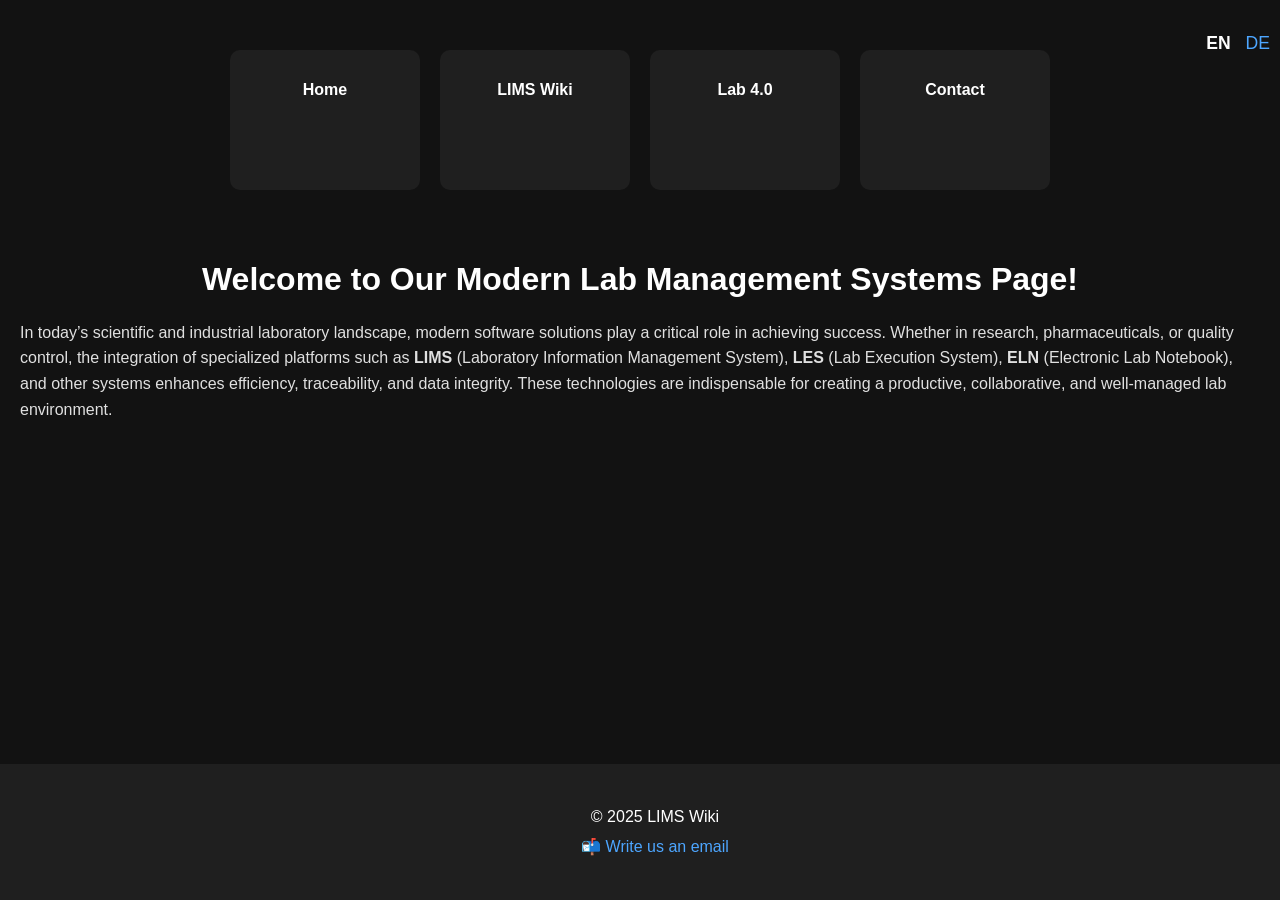
<file: index.html>
<!DOCTYPE html>
<html lang="en">
<head>
  <meta charset="UTF-8">
  <meta name="viewport" content="width=device-width, initial-scale=1.0">
  <meta name="description" content="Learn how modern lab systems like LIMS, LES, ELN, and others can enhance lab efficiency and data integrity.">
  <meta name="keywords" content="LIMS, Laboratory Information Management System, ELN, Electronic Lab Notebook, LES, Lab Execution System, SDMS, CDS, Lab efficiency, Data management, Lab 4.0">
  <title>Lab Management Systems (LIMS, LES, ELN and More)</title>
  <link href="style.css" rel="stylesheet" type="text/css" media="all">
</head>

<body>
  <!-- Language navbar -->
  <nav class="language-navbar">
    <ul>
      <li><a href="index.html" class="active">EN</a></li>
      <li><a href="index_DE.html">DE</a></li>
    </ul>
  </nav>

  <!-- Main navigation with tiles -->
  <nav class="main-navbar">
    <ul>
      <li><a href="index.html" class="active">Home</a></li>      
      <li><a href="limsWiki.html">LIMS Wiki</a></li>
      <li><a href="lab4.html">Lab 4.0</a></li>
      <li><a href="contact.html">Contact</a></li>
    </ul>
  </nav>

  <h1>Welcome to Our Modern Lab Management Systems Page!</h1>
  
  <p>In today’s scientific and industrial laboratory landscape, modern software solutions play a critical role in achieving success. Whether in research, pharmaceuticals, or quality control, the integration of specialized platforms such as <strong>LIMS</strong> (Laboratory Information Management System), <strong>LES</strong> (Lab Execution System), <strong>ELN</strong> (Electronic Lab Notebook), and other systems enhances efficiency, traceability, and data integrity. These technologies are indispensable for creating a productive, collaborative, and well-managed lab environment.</p>
  
  <footer>
    <div style="text-align: center; padding: 20px; background-color: #1f1f1f; color: #ffffff;">
      <p style="margin: 5px 0;">&copy; 2025 LIMS Wiki</p>
      <p style="margin: 5px 0;">
        📬 <a href="mailto:digitallabs4.0@gmail.com" style="color: #4da6ff; text-decoration: none;">
          Write us an email
        </a>
      </p>
    </div>
  </footer>
</body>
</html>
</file>
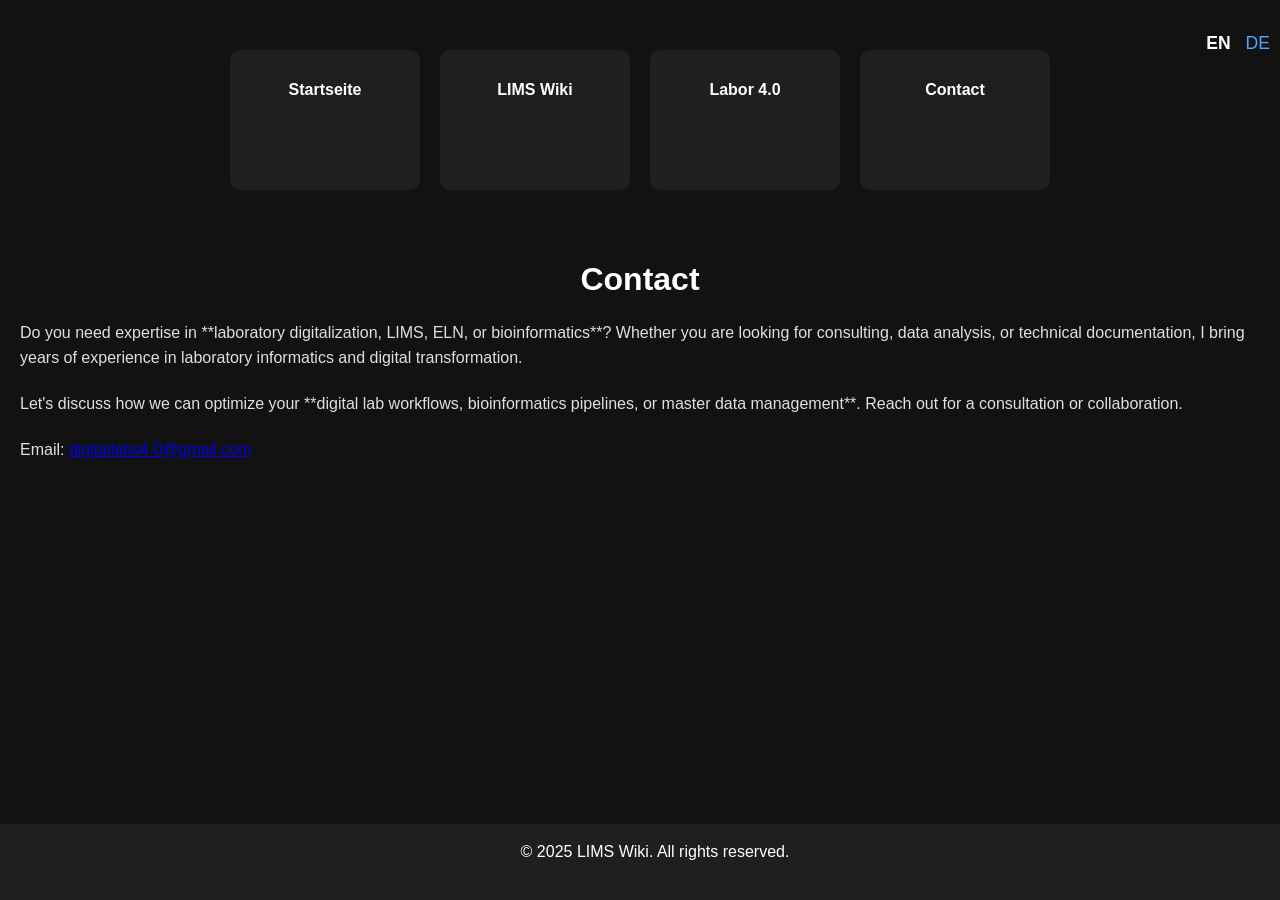
<file: contact.html>
<!DOCTYPE html>
<html lang="en">
<head>
  <meta charset="UTF-8">
  <meta name="viewport" content="width=device-width, initial-scale=1.0">
  <meta name="description" content="Get in touch to discuss digital lab solutions, LIMS, and bioinformatics expertise.">
  <meta name="keywords" content="Contact, Digital Labs, LIMS, Bioinformatics, Lab Informatics">
  <title>Contact</title>
  <link href="style.css" rel="stylesheet" type="text/css" media="all">
</head>

<body>
  <!-- Language navbar -->
  <nav class="language-navbar">
    <ul>
      <li><a href="index.html" class="active">EN</a></li>
      <li><a href="index_DE.html">DE</a></li>
    </ul>
  </nav>

  <!-- Main navigation with tiles -->
  <nav class="main-navbar">
    <ul>
      <li><a href="index.html">Startseite</a></li>
      <li><a href="limsWiki.html">LIMS Wiki</a></li>
      <li><a href="lab4.html">Labor 4.0</a></li>
      <li><a href="contact.html" class="active">Contact</a></li>
    </ul>
  </nav>

  <h1>Contact</h1>
  
  <p>Do you need expertise in **laboratory digitalization, LIMS, ELN, or bioinformatics**? Whether you are looking for consulting, data analysis, or technical documentation, I bring years of experience in laboratory informatics and digital transformation.</p>
  
  <p>Let's discuss how we can optimize your **digital lab workflows, bioinformatics pipelines, or master data management**. Reach out for a consultation or collaboration.</p>
  
  <p>Email: <a href="mailto:digitallabs4.0@gmail.com">digitallabs4.0@gmail.com</a></p>
  
  <footer>
    <p>&copy; 2025 LIMS Wiki. All rights reserved.</p>
  </footer>
</body>
</html>
</file>
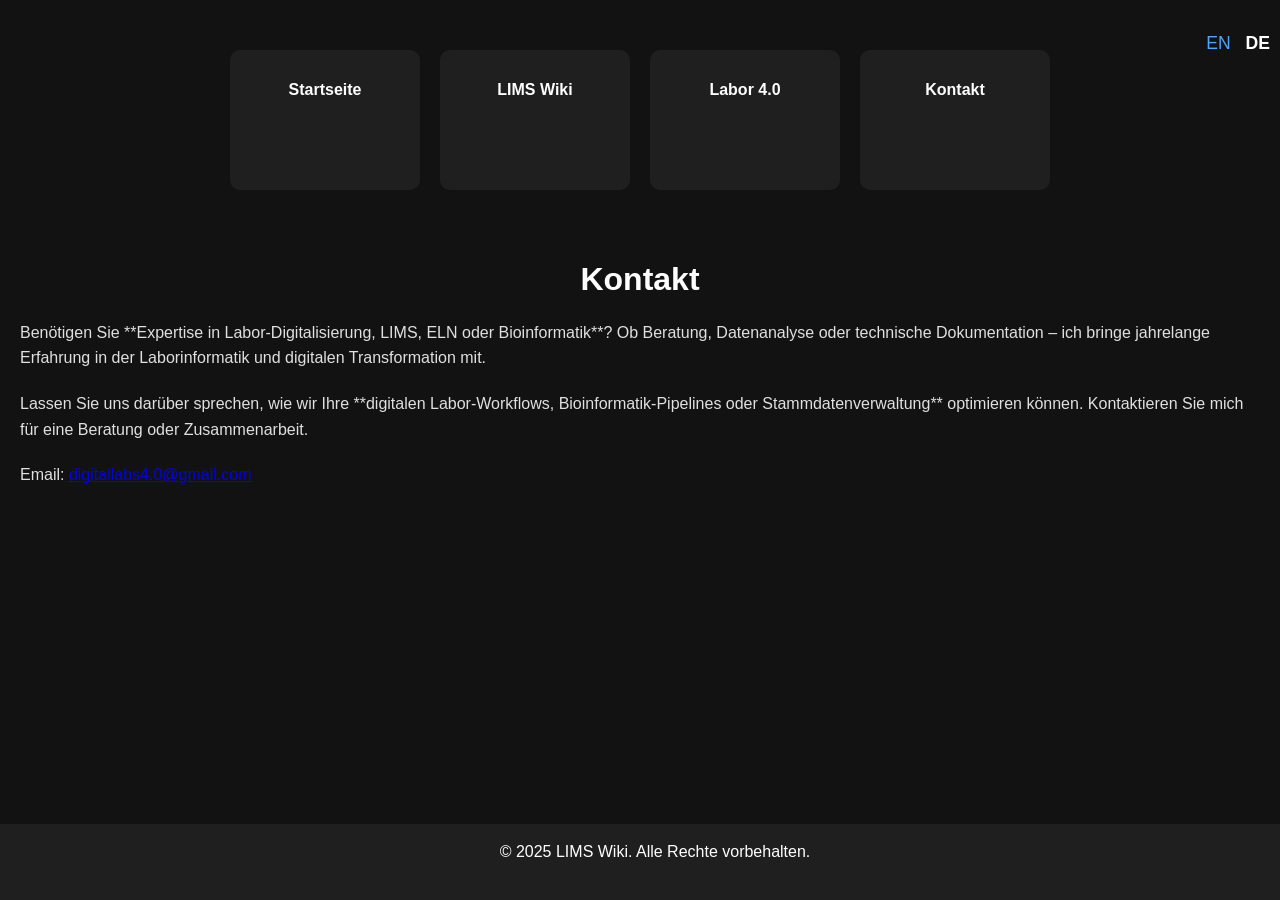
<file: contact_DE.html>
<!DOCTYPE html>
<html lang="de">
<head>
  <meta charset="UTF-8">
  <meta name="viewport" content="width=device-width, initial-scale=1.0">
  <meta name="description" content="Kontakt für digitale Laborlösungen, LIMS und Bioinformatik-Expertise.">
  <meta name="keywords" content="Kontakt, Digitale Labore, LIMS, Bioinformatik, Laborinformatik">
  <title>Kontakt</title>
  <link href="style.css" rel="stylesheet" type="text/css" media="all">
</head>

<body>
  <!-- Sprachwahl Navbar -->
  <nav class="language-navbar">
    <ul>
      <li><a href="index.html">EN</a></li>
      <li><a href="index_DE.html" class="active">DE</a></li>
    </ul>
  </nav>

  <!-- Hauptnavigation mit Kacheln -->
  <nav class="main-navbar">
    <ul>
      <li><a href="index_DE.html">Startseite</a></li>
      <li><a href="limsWiki_DE.html">LIMS Wiki</a></li>
      <li><a href="lab4_DE.html">Labor 4.0</a></li>
      <li><a href="contact_DE.html" class="active">Kontakt</a></li>
    </ul>
  </nav>


  <h1>Kontakt</h1>
  
  <p>Benötigen Sie **Expertise in Labor-Digitalisierung, LIMS, ELN oder Bioinformatik**? Ob Beratung, Datenanalyse oder technische Dokumentation – ich bringe jahrelange Erfahrung in der Laborinformatik und digitalen Transformation mit.</p>
  
  <p>Lassen Sie uns darüber sprechen, wie wir Ihre **digitalen Labor-Workflows, Bioinformatik-Pipelines oder Stammdatenverwaltung** optimieren können. Kontaktieren Sie mich für eine Beratung oder Zusammenarbeit.</p>
  
  <p>Email: <a href="mailto:digitallabs4.0@gmail.com">digitallabs4.0@gmail.com</a></p>
  
  <footer>
    <p>&copy; 2025 LIMS Wiki. Alle Rechte vorbehalten.</p>
  </footer>
</body>
</html>
</file>
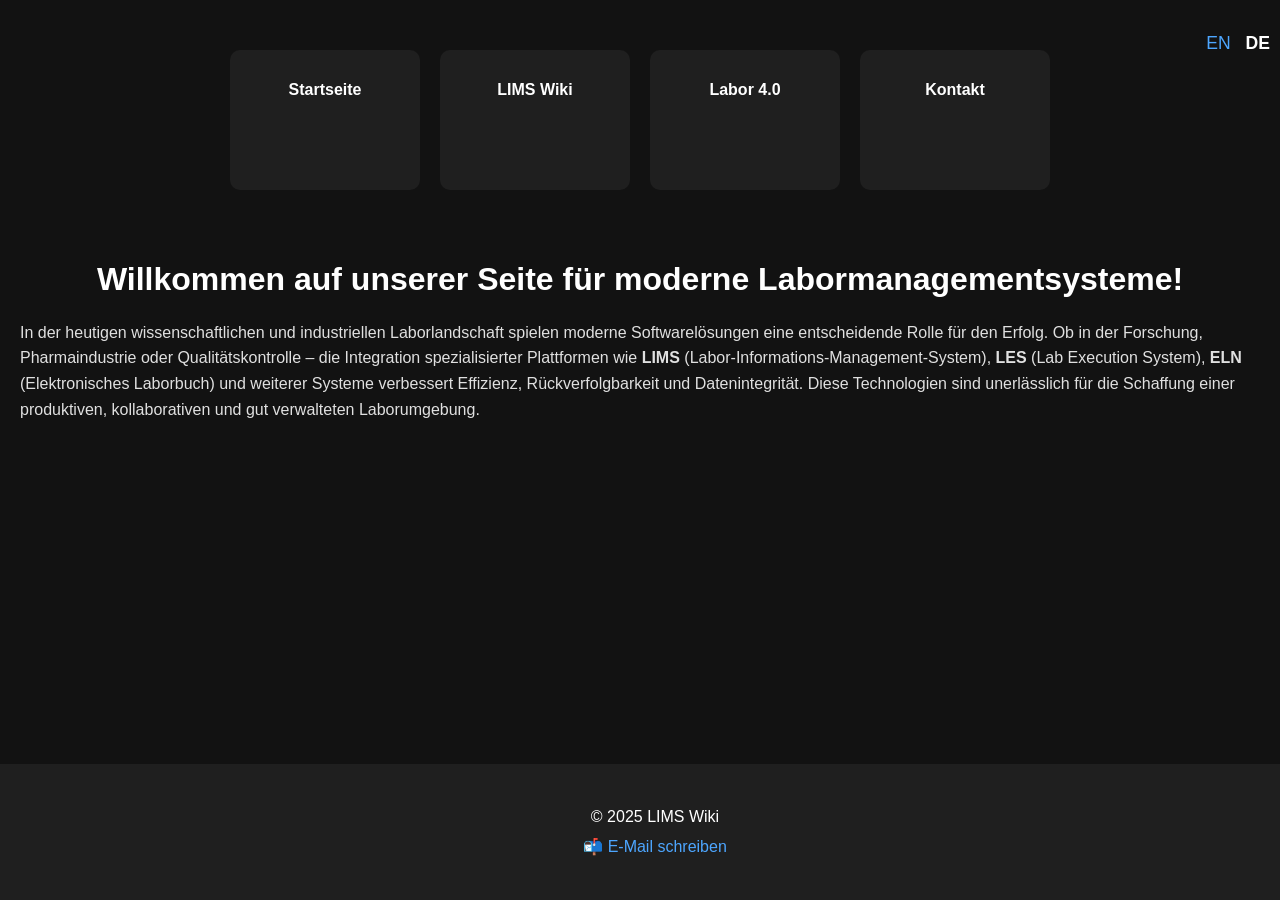
<file: index_DE.html>
<!DOCTYPE html>
<html lang="de">
<head>
  <meta charset="UTF-8">
  <meta name="viewport" content="width=device-width, initial-scale=1.0">
  <meta name="description" content="Erfahren Sie, wie moderne Labormanagementsysteme wie LIMS, LES, ELN und mehr die Laboreffizienz und Datenintegrität verbessern.">
  <meta name="keywords" content="LIMS, Labor-Informations-Management-System, ELN, Elektronisches Laborbuch, LES, Lab Execution System, SDMS, CDS, Laboreffizienz, Datenmanagement, Labor 4.0">
  <title>Labormanagementsysteme (LIMS, LES, ELN und mehr)</title>
  <link href="style.css" rel="stylesheet" type="text/css" media="all">
</head>

<body>
  <!-- Sprachwahl Navbar -->
  <nav class="language-navbar">
    <ul>
      <li><a href="index.html">EN</a></li>
      <li><a href="index_DE.html" class="active">DE</a></li>
    </ul>
  </nav>

  <!-- Hauptnavigation mit Kacheln -->
  <nav class="main-navbar">
    <ul>
      <li><a href="index_DE.html">Startseite</a></li>
      <li><a href="limsWiki_DE.html">LIMS Wiki</a></li>
      <li><a href="lab4_DE.html">Labor 4.0</a></li>
      <li><a href="contact_DE.html" class="active">Kontakt</a></li>
    </ul>
  </nav>

  <h1>Willkommen auf unserer Seite für moderne Labormanagementsysteme!</h1>
  
  <p>In der heutigen wissenschaftlichen und industriellen Laborlandschaft spielen moderne Softwarelösungen eine entscheidende Rolle für den Erfolg. Ob in der Forschung, Pharmaindustrie oder Qualitätskontrolle – die Integration spezialisierter Plattformen wie <strong>LIMS</strong> (Labor-Informations-Management-System), <strong>LES</strong> (Lab Execution System), <strong>ELN</strong> (Elektronisches Laborbuch) und weiterer Systeme verbessert Effizienz, Rückverfolgbarkeit und Datenintegrität. Diese Technologien sind unerlässlich für die Schaffung einer produktiven, kollaborativen und gut verwalteten Laborumgebung.</p>
  
  <footer>
    <div style="text-align: center; padding: 20px; background-color: #1f1f1f; color: #ffffff;">
      <p style="margin: 5px 0;">&copy; 2025 LIMS Wiki</p>
      <p style="margin: 5px 0;">
        📬 <a href="mailto:digitallabs4.0@gmail.com" style="color: #4da6ff; text-decoration: none;">
          E-Mail schreiben
        </a>
      </p>
    </div>
  </footer>
  
</body>
</html>
</file>
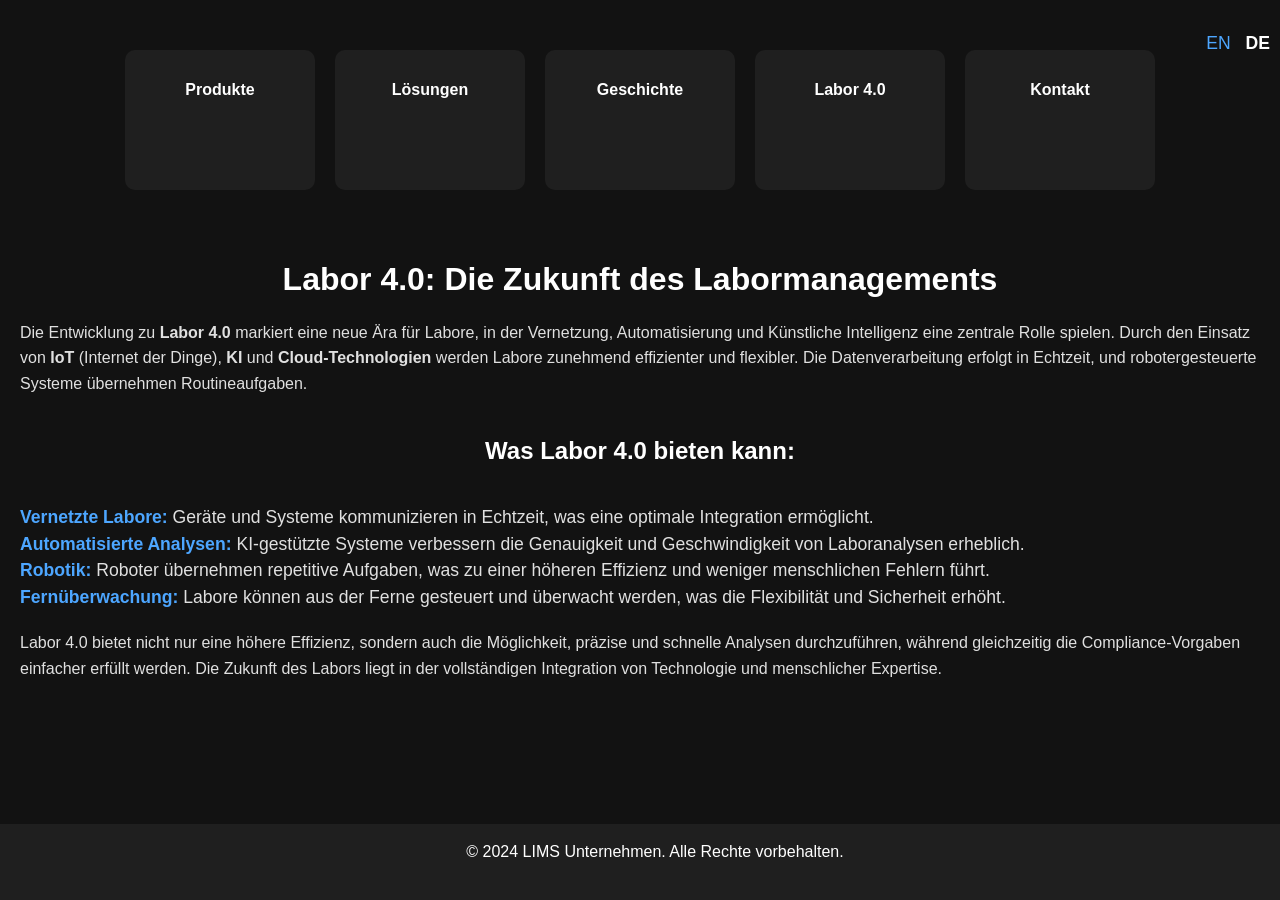
<file: lab.4.0_DE.html>
<!DOCTYPE html>
<html lang="de">
<head>
  <meta charset="UTF-8">
  <meta name="viewport" content="width=device-width, initial-scale=1.0">
  <meta name="description" content="Erfahren Sie, wie Labor 4.0 die Zukunft der Labore mit Automatisierung, KI und IoT gestaltet.">
  <meta name="keywords" content="Labor 4.0, KI im Labor, Laborautomatisierung, Internet der Dinge">
  <title>Labor 4.0 - Die Zukunft des Labormanagements</title>
  <link href="style.css" rel="stylesheet" type="text/css" media="all">
</head>

<body>
  <!-- Language navbar -->
  <nav class="language-navbar">
    <ul>
      <li><a href="lab4.html">EN</a></li>
      <li><a href="lab4_DE.html" class="active">DE</a></li>
    </ul>
  </nav>

  <!-- Main navigation with tiles -->
  <nav class="main-navbar">
    <ul>
      <li><a href="products_DE.html">Produkte</a></li>
      <li><a href="solutions_DE.html">Lösungen</a></li>
      <li><a href="history_DE.html">Geschichte</a></li>
      <li><a href="lab4_DE.html" class="active">Labor 4.0</a></li>
      <li><a href="contact_DE.html">Kontakt</a></li>
    </ul>
  </nav>

  <h1>Labor 4.0: Die Zukunft des Labormanagements</h1>
  
  <p>Die Entwicklung zu <strong>Labor 4.0</strong> markiert eine neue Ära für Labore, in der Vernetzung, Automatisierung und Künstliche Intelligenz eine zentrale Rolle spielen. Durch den Einsatz von <strong>IoT</strong> (Internet der Dinge), <strong>KI</strong> und <strong>Cloud-Technologien</strong> werden Labore zunehmend effizienter und flexibler. Die Datenverarbeitung erfolgt in Echtzeit, und robotergesteuerte Systeme übernehmen Routineaufgaben.</p>

  <h2>Was Labor 4.0 bieten kann:</h2>
  <ul>
    <li><strong>Vernetzte Labore:</strong> Geräte und Systeme kommunizieren in Echtzeit, was eine optimale Integration ermöglicht.</li>
    <li><strong>Automatisierte Analysen:</strong> KI-gestützte Systeme verbessern die Genauigkeit und Geschwindigkeit von Laboranalysen erheblich.</li>
    <li><strong>Robotik:</strong> Roboter übernehmen repetitive Aufgaben, was zu einer höheren Effizienz und weniger menschlichen Fehlern führt.</li>
    <li><strong>Fernüberwachung:</strong> Labore können aus der Ferne gesteuert und überwacht werden, was die Flexibilität und Sicherheit erhöht.</li>
  </ul>

  <p>Labor 4.0 bietet nicht nur eine höhere Effizienz, sondern auch die Möglichkeit, präzise und schnelle Analysen durchzuführen, während gleichzeitig die Compliance-Vorgaben einfacher erfüllt werden. Die Zukunft des Labors liegt in der vollständigen Integration von Technologie und menschlicher Expertise.</p>

  <footer>
    <p>&copy; 2024 LIMS Unternehmen. Alle Rechte vorbehalten.</p>
  </footer>
</body>
</html>
</file>
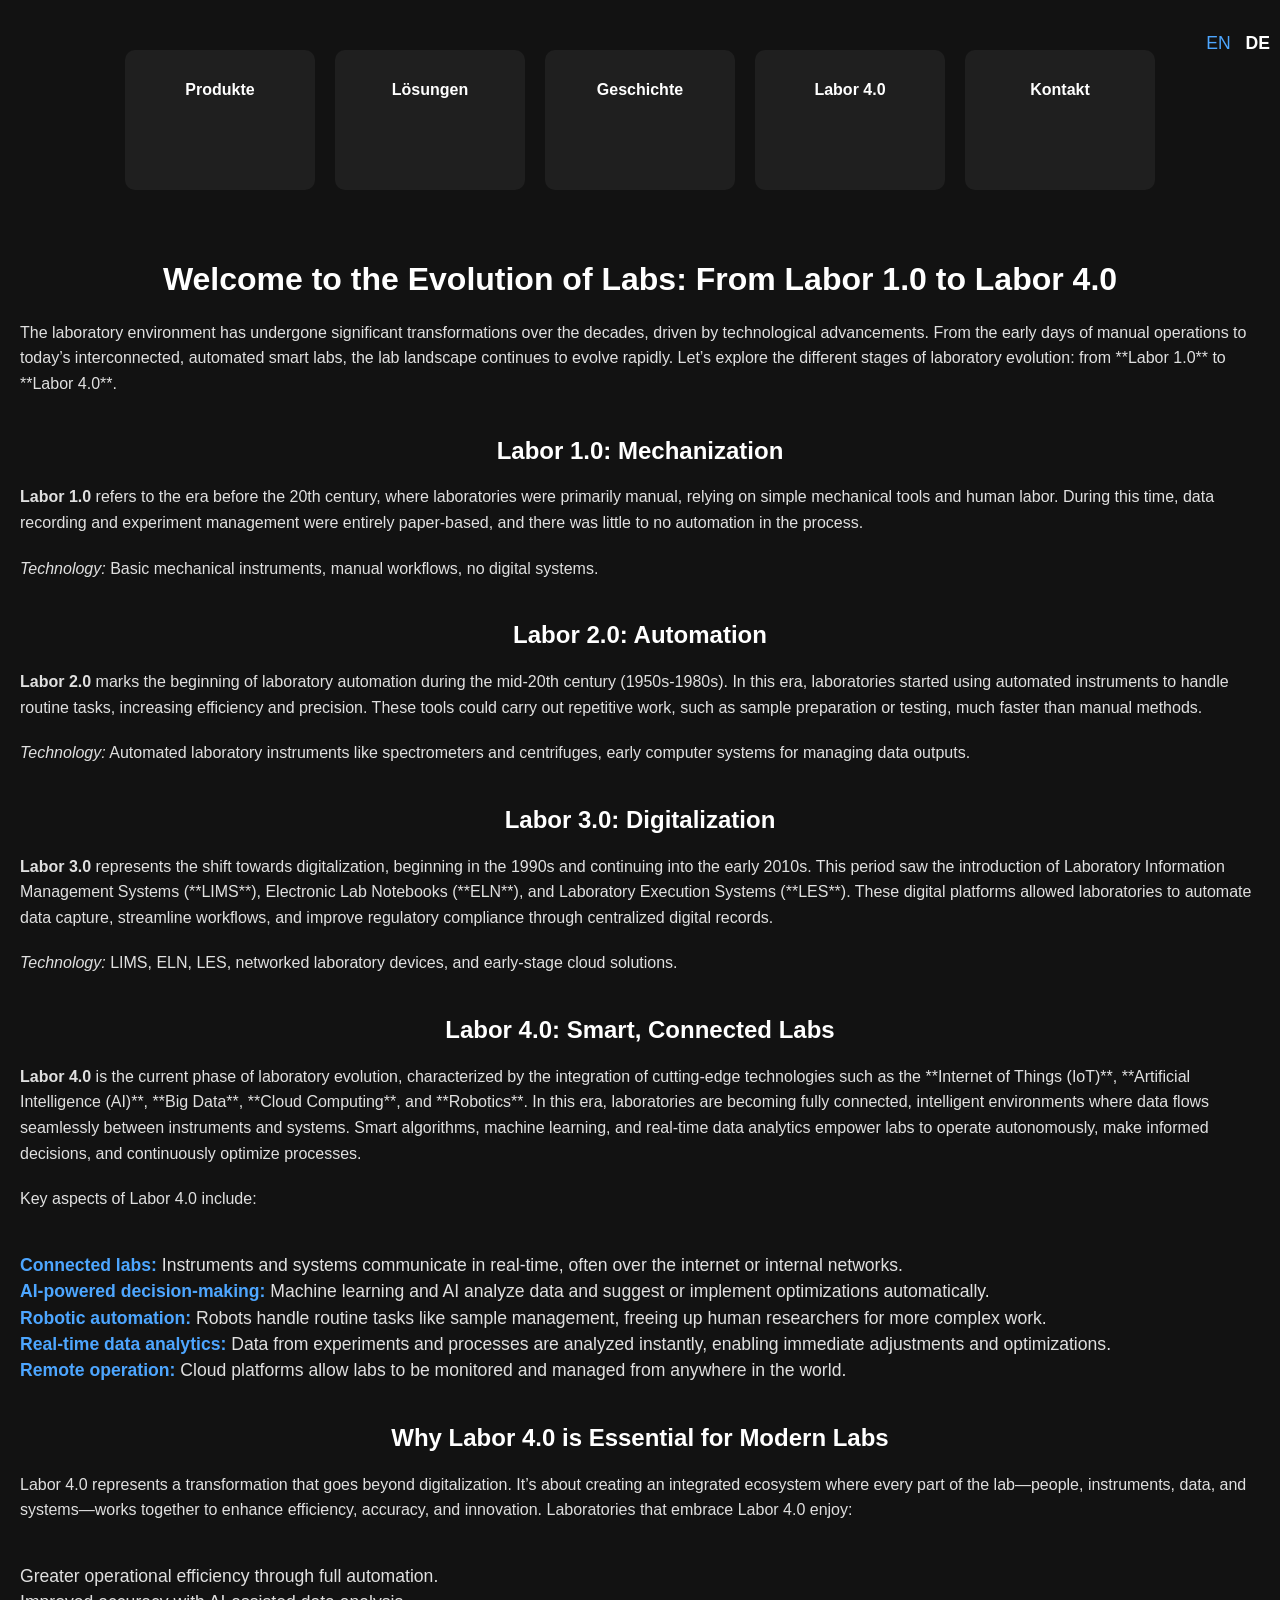
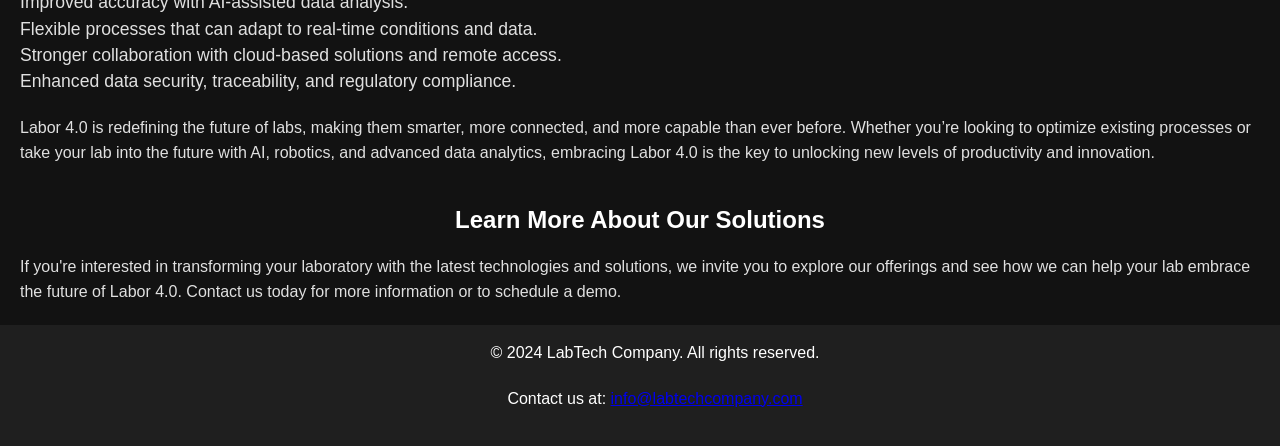
<file: lab4.0.html>
<!DOCTYPE html>
<html lang="de">
<head>
  <meta charset="UTF-8">
  <meta name="viewport" content="width=device-width, initial-scale=1.0">
  <meta name="description" content="Erfahren Sie, wie Labor 4.0 die Zukunft der Labore mit Automatisierung, KI und IoT gestaltet.">
  <meta name="keywords" content="Labor 4.0, KI im Labor, Laborautomatisierung, Internet der Dinge">
  <title>Labor 4.0 - Die Zukunft des Labormanagements</title>
  <link href="style.css" rel="stylesheet" type="text/css" media="all">
</head>

<body>
  <!-- Language navbar -->
  <nav class="language-navbar">
    <ul>
      <li><a href="lab4.html">EN</a></li>
      <li><a href="lab4_DE.html" class="active">DE</a></li>
    </ul>
  </nav>

  <!-- Main navigation with tiles -->
  <nav class="main-navbar">
    <ul>
      <li><a href="products_DE.html">Produkte</a></li>
      <li><a href="solutions_DE.html">Lösungen</a></li>
      <li><a href="history_DE.html">Geschichte</a></li>
      <li><a href="lab4_DE.html" class="active">Labor 4.0</a></li>
      <li><a href="contact_DE.html">Kontakt</a></li>
    </ul>
  </nav>

  <h1>Welcome to the Evolution of Labs: From Labor 1.0 to Labor 4.0</h1>

  <p>The laboratory environment has undergone significant transformations over the decades, driven by technological advancements. From the early days of manual operations to today’s interconnected, automated smart labs, the lab landscape continues to evolve rapidly. Let’s explore the different stages of laboratory evolution: from **Labor 1.0** to **Labor 4.0**.</p>

  <h2>Labor 1.0: Mechanization</h2>
  <p><strong>Labor 1.0</strong> refers to the era before the 20th century, where laboratories were primarily manual, relying on simple mechanical tools and human labor. During this time, data recording and experiment management were entirely paper-based, and there was little to no automation in the process.</p>
  <p><em>Technology:</em> Basic mechanical instruments, manual workflows, no digital systems.</p>

  <h2>Labor 2.0: Automation</h2>
  <p><strong>Labor 2.0</strong> marks the beginning of laboratory automation during the mid-20th century (1950s-1980s). In this era, laboratories started using automated instruments to handle routine tasks, increasing efficiency and precision. These tools could carry out repetitive work, such as sample preparation or testing, much faster than manual methods.</p>
  <p><em>Technology:</em> Automated laboratory instruments like spectrometers and centrifuges, early computer systems for managing data outputs.</p>

  <h2>Labor 3.0: Digitalization</h2>
  <p><strong>Labor 3.0</strong> represents the shift towards digitalization, beginning in the 1990s and continuing into the early 2010s. This period saw the introduction of Laboratory Information Management Systems (**LIMS**), Electronic Lab Notebooks (**ELN**), and Laboratory Execution Systems (**LES**). These digital platforms allowed laboratories to automate data capture, streamline workflows, and improve regulatory compliance through centralized digital records.</p>
  <p><em>Technology:</em> LIMS, ELN, LES, networked laboratory devices, and early-stage cloud solutions.</p>

  <h2>Labor 4.0: Smart, Connected Labs</h2>
  <p><strong>Labor 4.0</strong> is the current phase of laboratory evolution, characterized by the integration of cutting-edge technologies such as the **Internet of Things (IoT)**, **Artificial Intelligence (AI)**, **Big Data**, **Cloud Computing**, and **Robotics**. In this era, laboratories are becoming fully connected, intelligent environments where data flows seamlessly between instruments and systems. Smart algorithms, machine learning, and real-time data analytics empower labs to operate autonomously, make informed decisions, and continuously optimize processes.</p>
  <p>Key aspects of Labor 4.0 include:</p>
  <ul>
    <li><strong>Connected labs:</strong> Instruments and systems communicate in real-time, often over the internet or internal networks.</li>
    <li><strong>AI-powered decision-making:</strong> Machine learning and AI analyze data and suggest or implement optimizations automatically.</li>
    <li><strong>Robotic automation:</strong> Robots handle routine tasks like sample management, freeing up human researchers for more complex work.</li>
    <li><strong>Real-time data analytics:</strong> Data from experiments and processes are analyzed instantly, enabling immediate adjustments and optimizations.</li>
    <li><strong>Remote operation:</strong> Cloud platforms allow labs to be monitored and managed from anywhere in the world.</li>
  </ul>

  <h2>Why Labor 4.0 is Essential for Modern Labs</h2>
  <p>Labor 4.0 represents a transformation that goes beyond digitalization. It’s about creating an integrated ecosystem where every part of the lab—people, instruments, data, and systems—works together to enhance efficiency, accuracy, and innovation. Laboratories that embrace Labor 4.0 enjoy:</p>
  <ul>
    <li>Greater operational efficiency through full automation.</li>
    <li>Improved accuracy with AI-assisted data analysis.</li>
    <li>Flexible processes that can adapt to real-time conditions and data.</li>
    <li>Stronger collaboration with cloud-based solutions and remote access.</li>
    <li>Enhanced data security, traceability, and regulatory compliance.</li>
  </ul>

  <p>Labor 4.0 is redefining the future of labs, making them smarter, more connected, and more capable than ever before. Whether you’re looking to optimize existing processes or take your lab into the future with AI, robotics, and advanced data analytics, embracing Labor 4.0 is the key to unlocking new levels of productivity and innovation.</p>

  <h2>Learn More About Our Solutions</h2>
  <p>If you're interested in transforming your laboratory with the latest technologies and solutions, we invite you to explore our offerings and see how we can help your lab embrace the future of Labor 4.0. Contact us today for more information or to schedule a demo.</p>

  <footer>
    <p>&copy; 2024 LabTech Company. All rights reserved.</p>
    <p>Contact us at: <a href="mailto:info@labtechcompany.com">info@labtechcompany.com</a></p>
  </footer>

</body>

</html>
</file>
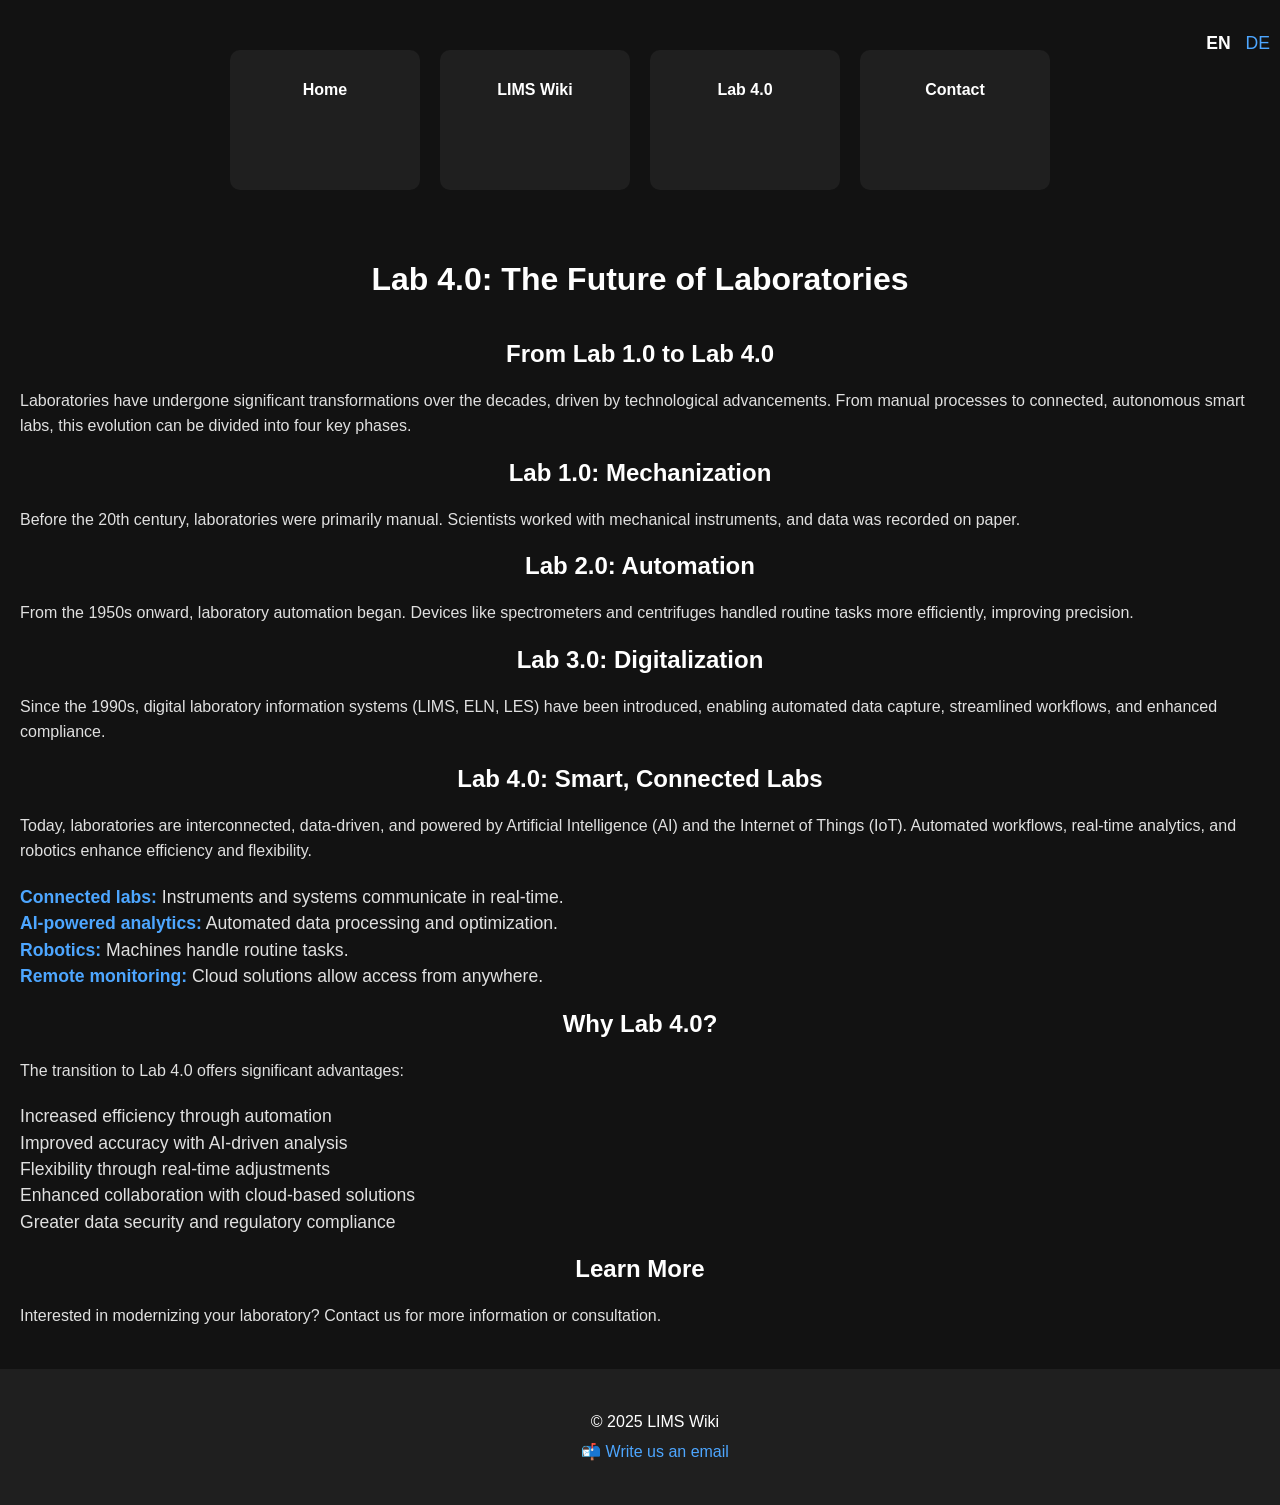
<file: lab4.html>
<!DOCTYPE html>
<html lang="en">
<head>
  <meta charset="UTF-8">
  <meta name="viewport" content="width=device-width, initial-scale=1.0">
  <meta name="description" content="Learn how Lab 4.0 is shaping the future of laboratories with automation, AI, and IoT.">
  <meta name="keywords" content="Lab 4.0, AI in Labs, Lab Automation, Internet of Things">
  <title>Lab 4.0 - The Future of Laboratory Management</title>
  <link href="style.css" rel="stylesheet" type="text/css" media="all">
</head>

<body>
  <!-- Language navbar -->
  <nav class="language-navbar">
    <ul>
      <li><a href="lab4.html" class="active">EN</a></li>
      <li><a href="lab4_DE.html">DE</a></li>
    </ul>
  </nav>

  <!-- Main navigation with tiles -->
  <nav class="main-navbar">
    <ul>
      <li><a href="index.html">Home</a></li>
      <li><a href="limsWiki.html">LIMS Wiki</a></li>
      <li><a href="lab4.html" class="active">Lab 4.0</a></li>
      <li><a href="contact.html">Contact</a></li>
    </ul>
  </nav>

  <header>
      <h1>Lab 4.0: The Future of Laboratories</h1>
  </header>
  
  <main>
    <section>
      <h2>From Lab 1.0 to Lab 4.0</h2>
      <p>Laboratories have undergone significant transformations over the decades, driven by technological advancements. From manual processes to connected, autonomous smart labs, this evolution can be divided into four key phases.</p>
    </section>

    <section>
      <h2>Lab 1.0: Mechanization</h2>
      <p>Before the 20th century, laboratories were primarily manual. Scientists worked with mechanical instruments, and data was recorded on paper.</p>
    </section>

    <section>
      <h2>Lab 2.0: Automation</h2>
      <p>From the 1950s onward, laboratory automation began. Devices like spectrometers and centrifuges handled routine tasks more efficiently, improving precision.</p>
    </section>

    <section>
      <h2>Lab 3.0: Digitalization</h2>
      <p>Since the 1990s, digital laboratory information systems (LIMS, ELN, LES) have been introduced, enabling automated data capture, streamlined workflows, and enhanced compliance.</p>
    </section>

    <section>
      <h2>Lab 4.0: Smart, Connected Labs</h2>
      <p>Today, laboratories are interconnected, data-driven, and powered by Artificial Intelligence (AI) and the Internet of Things (IoT). Automated workflows, real-time analytics, and robotics enhance efficiency and flexibility.</p>
      <ul>
        <li><strong>Connected labs:</strong> Instruments and systems communicate in real-time.</li>
        <li><strong>AI-powered analytics:</strong> Automated data processing and optimization.</li>
        <li><strong>Robotics:</strong> Machines handle routine tasks.</li>
        <li><strong>Remote monitoring:</strong> Cloud solutions allow access from anywhere.</li>
      </ul>
    </section>

    <section>
      <h2>Why Lab 4.0?</h2>
      <p>The transition to Lab 4.0 offers significant advantages:</p>
      <ul>
        <li>Increased efficiency through automation</li>
        <li>Improved accuracy with AI-driven analysis</li>
        <li>Flexibility through real-time adjustments</li>
        <li>Enhanced collaboration with cloud-based solutions</li>
        <li>Greater data security and regulatory compliance</li>
      </ul>
    </section>

    <section>
      <h2>Learn More</h2>
      <p>Interested in modernizing your laboratory? Contact us for more information or consultation.</p>
    </section>
  </main>
  
  <footer>
    <div style="text-align: center; padding: 20px; background-color: #1f1f1f; color: #ffffff;">
      <p style="margin: 5px 0;">&copy; 2025 LIMS Wiki</p>
      <p style="margin: 5px 0;">
        📬 <a href="mailto:digitallabs4.0@gmail.com" style="color: #4da6ff; text-decoration: none;">
          Write us an email
        </a>
      </p>
    </div>
  </footer>
  
</body>
</html>
</file>
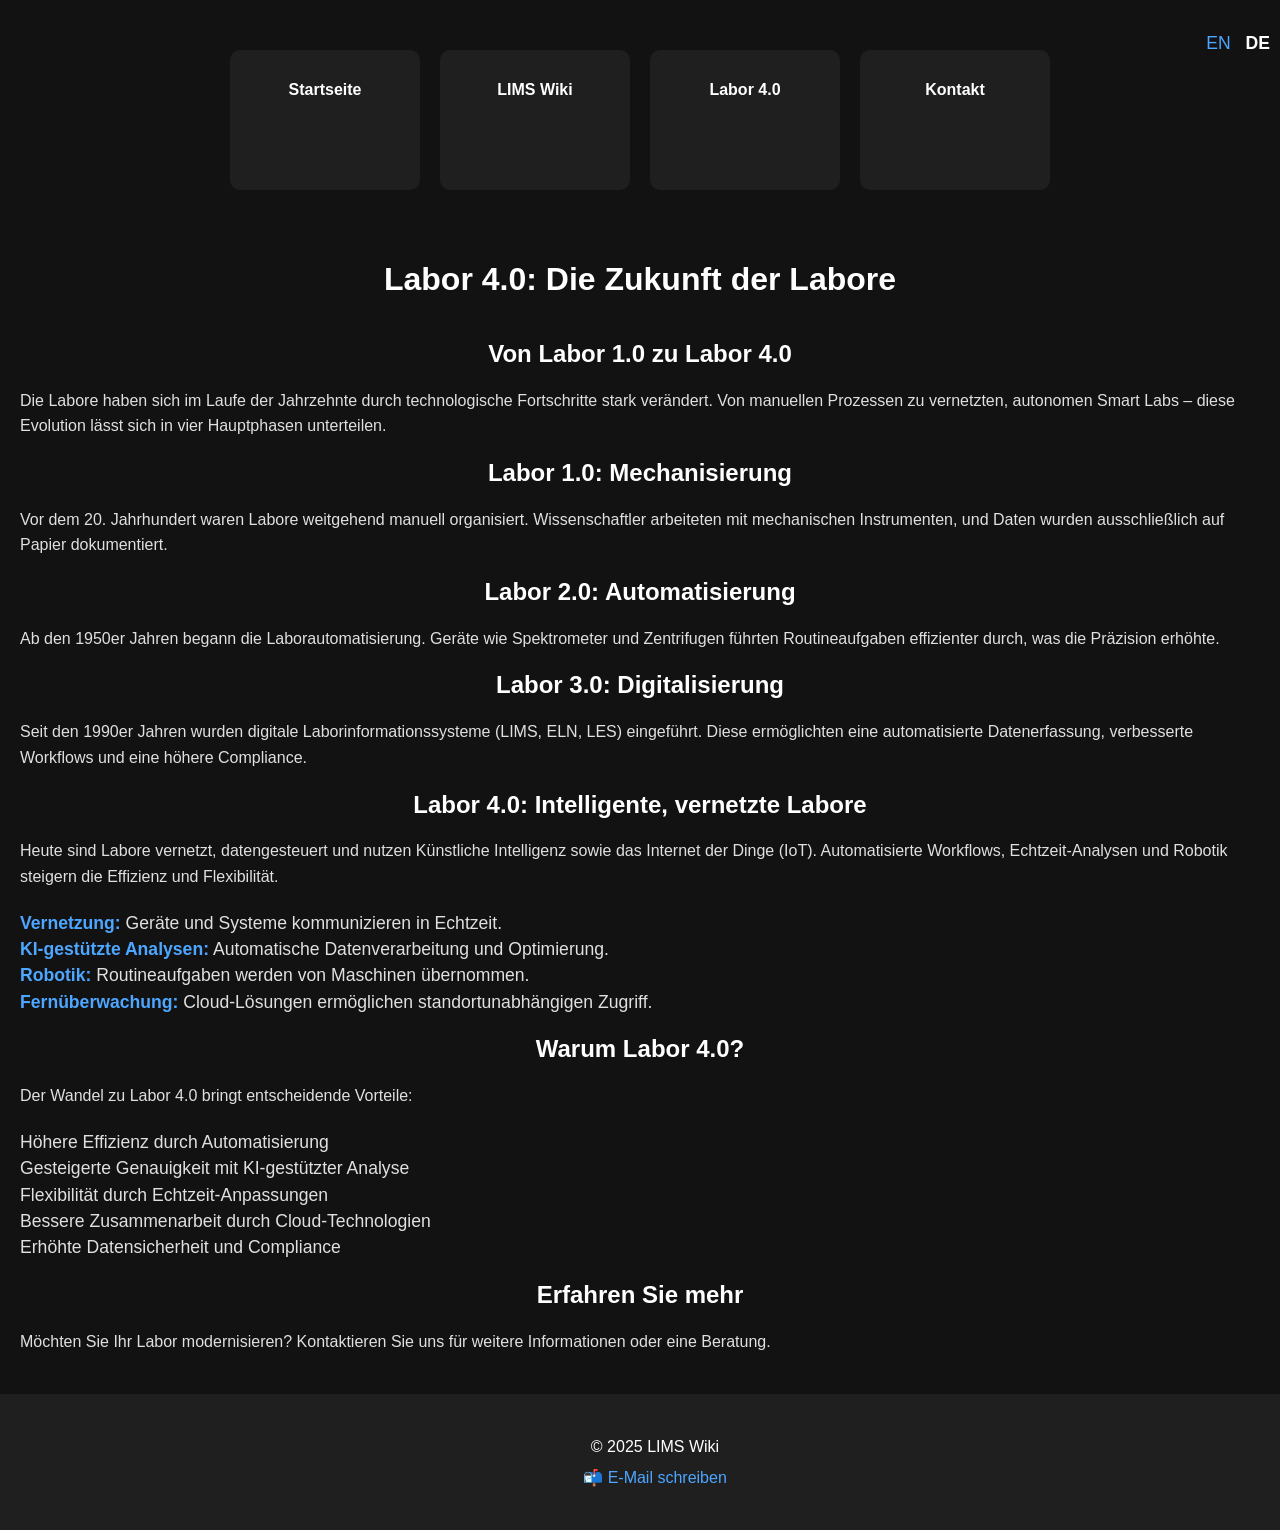
<file: lab4_DE.html>
<!DOCTYPE html>
<html lang="de">
<head>
  <meta charset="UTF-8">
  <meta name="viewport" content="width=device-width, initial-scale=1.0">
  <meta name="description" content="Erfahren Sie, wie Labor 4.0 die Zukunft der Labore mit Automatisierung, KI und IoT gestaltet.">
  <meta name="keywords" content="Labor 4.0, KI im Labor, Laborautomatisierung, Internet der Dinge">
  <title>Labor 4.0 - Die Zukunft des Labormanagements</title>
  <link href="style.css" rel="stylesheet" type="text/css" media="all">
</head>

<body>
  <!-- Sprachwahl Navbar -->
  <nav class="language-navbar">
    <ul>
      <li><a href="lab4.html">EN</a></li>
      <li><a href="lab4_DE.html" class="active">DE</a></li>
    </ul>
  </nav>

  <!-- Hauptnavigation mit Kacheln -->
  <nav class="main-navbar">
    <ul>
      <li><a href="index_DE.html">Startseite</a></li>
      <li><a href="limsWiki_DE.html">LIMS Wiki</a></li>
      <li><a href="lab4_DE.html" class="active">Labor 4.0</a></li>
      <li><a href="contact_DE.html">Kontakt</a></li>
    </ul>
  </nav>

  <header>
      <h1>Labor 4.0: Die Zukunft der Labore</h1>
  </header>
  
  <main>
    <section>
      <h2>Von Labor 1.0 zu Labor 4.0</h2>
      <p>Die Labore haben sich im Laufe der Jahrzehnte durch technologische Fortschritte stark verändert. Von manuellen Prozessen zu vernetzten, autonomen Smart Labs – diese Evolution lässt sich in vier Hauptphasen unterteilen.</p>
    </section>

    <section>
      <h2>Labor 1.0: Mechanisierung</h2>
      <p>Vor dem 20. Jahrhundert waren Labore weitgehend manuell organisiert. Wissenschaftler arbeiteten mit mechanischen Instrumenten, und Daten wurden ausschließlich auf Papier dokumentiert.</p>
    </section>

    <section>
      <h2>Labor 2.0: Automatisierung</h2>
      <p>Ab den 1950er Jahren begann die Laborautomatisierung. Geräte wie Spektrometer und Zentrifugen führten Routineaufgaben effizienter durch, was die Präzision erhöhte.</p>
    </section>

    <section>
      <h2>Labor 3.0: Digitalisierung</h2>
      <p>Seit den 1990er Jahren wurden digitale Laborinformationssysteme (LIMS, ELN, LES) eingeführt. Diese ermöglichten eine automatisierte Datenerfassung, verbesserte Workflows und eine höhere Compliance.</p>
    </section>

    <section>
      <h2>Labor 4.0: Intelligente, vernetzte Labore</h2>
      <p>Heute sind Labore vernetzt, datengesteuert und nutzen Künstliche Intelligenz sowie das Internet der Dinge (IoT). Automatisierte Workflows, Echtzeit-Analysen und Robotik steigern die Effizienz und Flexibilität.</p>
      <ul>
        <li><strong>Vernetzung:</strong> Geräte und Systeme kommunizieren in Echtzeit.</li>
        <li><strong>KI-gestützte Analysen:</strong> Automatische Datenverarbeitung und Optimierung.</li>
        <li><strong>Robotik:</strong> Routineaufgaben werden von Maschinen übernommen.</li>
        <li><strong>Fernüberwachung:</strong> Cloud-Lösungen ermöglichen standortunabhängigen Zugriff.</li>
      </ul>
    </section>

    <section>
      <h2>Warum Labor 4.0?</h2>
      <p>Der Wandel zu Labor 4.0 bringt entscheidende Vorteile:</p>
      <ul>
        <li>Höhere Effizienz durch Automatisierung</li>
        <li>Gesteigerte Genauigkeit mit KI-gestützter Analyse</li>
        <li>Flexibilität durch Echtzeit-Anpassungen</li>
        <li>Bessere Zusammenarbeit durch Cloud-Technologien</li>
        <li>Erhöhte Datensicherheit und Compliance</li>
      </ul>
    </section>

    <section>
      <h2>Erfahren Sie mehr</h2>
      <p>Möchten Sie Ihr Labor modernisieren? Kontaktieren Sie uns für weitere Informationen oder eine Beratung.</p>
    </section>
  </main>
  
  <footer>
    <div style="text-align: center; padding: 20px; background-color: #1f1f1f; color: #ffffff;">
      <p style="margin: 5px 0;">&copy; 2025 LIMS Wiki</p>
      <p style="margin: 5px 0;">
        📬 <a href="mailto:digitallabs4.0@gmail.com" style="color: #4da6ff; text-decoration: none;">
          E-Mail schreiben
        </a>
      </p>
    </div>
  </footer>
  
</body>
</html>
</file>
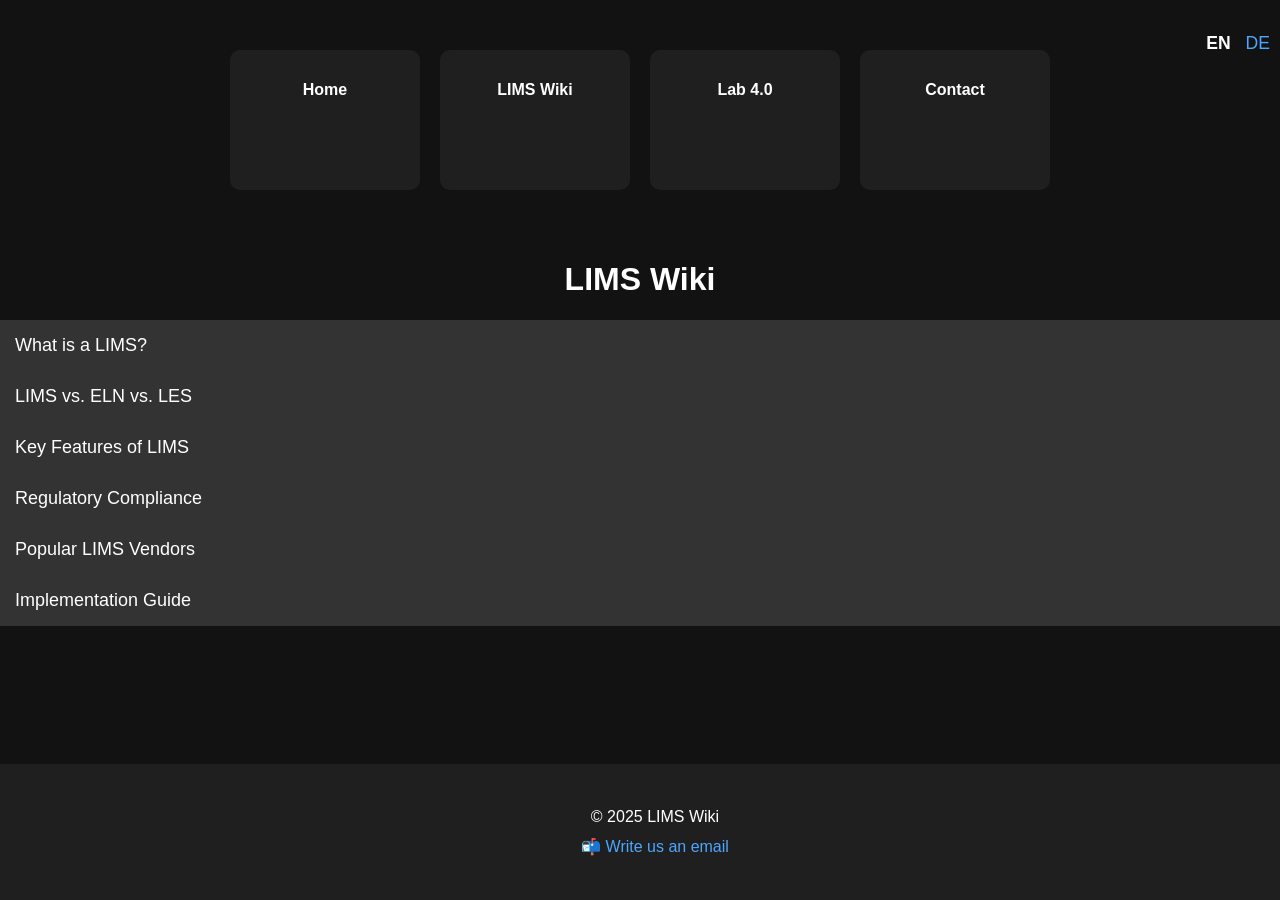
<file: limsWiki.html>
<!DOCTYPE html>
<html lang="en">
<head>
  <meta charset="UTF-8">
  <meta name="viewport" content="width=device-width, initial-scale=1.0">
  <meta name="description" content="LIMS Wiki - Comprehensive information about LIMS, ELN, and LES systems.">
  <meta name="keywords" content="LIMS, ELN, LES, Lab Informatics, Laboratory Management, GxP, ISO 17025, FDA 21 CFR Part 11, ALCOA+">
  <title>LIMS Wiki</title>
  <link href="style.css" rel="stylesheet" type="text/css" media="all">
  <script>
    document.addEventListener("DOMContentLoaded", function () {
      document.querySelectorAll(".accordion").forEach((button) => {
        button.addEventListener("click", function () {
          this.classList.toggle("active");
          let panel = this.nextElementSibling;
          if (panel.style.display === "block") {
            panel.style.display = "none";
          } else {
            panel.style.display = "block";
          }
        });
      });
    });
  </script>
  <style>
    .accordion {
      background-color: #333;
      color: white;
      cursor: pointer;
      padding: 15px;
      width: 100%;
      border: none;
      text-align: left;
      outline: none;
      font-size: 18px;
      transition: 0.3s;
    }
    .accordion:hover {
      background-color: #4da6ff;
    }
    .panel {
      display: none;
      background-color: #1f1f1f;
      padding: 15px;
      border-left: 4px solid #4da6ff;
    }
  </style>
</head>

<body>
  <!-- Language navbar -->
  <nav class="language-navbar">
    <ul>
      <li><a href="limsWiki.html" class="active">EN</a></li>
      <li><a href="limsWiki_DE.html">DE</a></li>
    </ul>
  </nav>

  <!-- Main navigation with tiles -->
  <nav class="main-navbar">
    <ul>
      <li><a href="index.html">Home</a></li>      
      <li><a href="limsWiki.html" class="active">LIMS Wiki</a></li>
      <li><a href="lab4.html">Lab 4.0</a></li>
      <li><a href="contact.html">Contact</a></li>
    </ul>
  </nav>

  <header>
      <h1>LIMS Wiki</h1>
  </header>
  
  <main>
    <button class="accordion">What is a LIMS?</button>
    <div class="panel">
      <p>A Laboratory Information Management System (LIMS) is a specialized software platform designed to enhance the efficiency and effectiveness of laboratory operations. It achieves this by automating workflows, managing samples, integrating with instruments, and facilitating data tracking and analysis. By implementing a LIMS, laboratories can streamline their processes, reduce manual errors, and ensure compliance with regulatory standards.</p>
      <h3>Key Functions and Benefits of a LIMS:</h3>
      <ul>
        <li><strong>Sample Management:</strong> Efficiently tracks and organizes samples throughout their lifecycle, ensuring accurate identification, storage, and retrieval.</li>
        <li><strong>Workflow Automation:</strong> Automates routine tasks and processes, reducing manual interventions and increasing overall productivity.</li>
        <li><strong>Data Integration:</strong> Seamlessly integrates with laboratory instruments and other systems, enhancing interoperability.</li>
        <li><strong>Regulatory Compliance:</strong> Supports adherence to industry standards such as FDA 21 CFR Part 11, ISO 17025, and ALCOA+ principles.</li>
        <li><strong>Data Analysis and Reporting:</strong> Enables comprehensive data analysis and generates insightful reports to aid decision-making.</li>
      </ul>
      <p>For further reading, see sources from NCBI/pupmed: 
        <ul>
          <li><a href="https://pubmed.ncbi.nlm.nih.gov/17238388/">Hao Li et al. Model driven laboratory information management systems.</a></li>
          <li><a href="https://pubmed.ncbi.nlm.nih.gov/27807749/">Yalan Chen et al. LIMS and Clinical Data Management.</a></li>
        </ul>
      </p>
    </div>
    
    <button class="accordion">LIMS vs. ELN vs. LES</button>
    <div class="panel">
      <p>Each of these systems has a different focus:</p>
      <ul>
        <li><strong>LIMS:</strong> Designed for managing samples, workflows, and lab data.</li>
        <li><strong>ELN:</strong> Digital lab notebooks for documenting experiments and procedures.</li>
        <li><strong>LES:</strong> Standardized execution of laboratory tasks and workflows.</li>
      </ul>
    </div>
    
    <button class="accordion">Key Features of LIMS</button>
    <div class="panel">
      <ul>
        <li><strong>Sample Management:</strong> Tracks and organizes samples with full traceability.</li>
        <li><strong>Data Integration:</strong> Connects with instruments, databases, and external systems.</li>
        <li><strong>Regulatory Compliance:</strong> Supports FDA 21 CFR Part 11, ISO 17025, and ALCOA+ principles.</li>
        <li><strong>Workflow Automation:</strong> Reduces manual processes and increases efficiency.</li>
      </ul>
    </div>
    
    <button class="accordion">Regulatory Compliance</button>
    <div class="panel">
      <p>Ensures compliance with key regulations such as:</p>
      <ul>
        <li><strong>GxP:</strong> Good Laboratory Practice (GLP), Good Manufacturing Practice (GMP).</li>
        <li><strong>FDA 21 CFR Part 11:</strong> Electronic records and electronic signatures.</li>
        <li><strong>ISO 17025:</strong> Standard for laboratory competence.</li>
        <li><strong>ALCOA+:</strong> Data integrity principles for laboratory environments.</li>
      </ul>
    </div>
    
    <button class="accordion">Popular LIMS Vendors</button>
    <div class="panel">
      <p>Top LIMS providers include:</p>
      <ul>
        <li><strong>LabWare</strong> - Highly configurable enterprise LIMS.</li>
        <li><strong>STARLIMS</strong> - Comprehensive LIMS with advanced analytics.</li>
        <li><strong>LabVantage</strong> - Scalable and web-based LIMS.</li>
        <li><strong>Bika LIMS</strong> - Open-source LIMS solution.</li>
      </ul>
    </div>
    
    <button class="accordion">Implementation Guide</button>
    <div class="panel">
      <p>Steps for implementing a LIMS successfully:</p>
      <ul>
        <li><strong>Requirements Analysis:</strong> Define lab needs and compliance requirements.</li>
        <li><strong>Vendor Selection:</strong> Compare features, costs, and support options.</li>
        <li><strong>System Configuration:</strong> Adapt LIMS to laboratory workflows.</li>
        <li><strong>Validation & Training:</strong> Ensure compliance and user adoption.</li>
      </ul>
    </div>
  </main>
  
  <footer>
    <div style="text-align: center; padding: 20px; background-color: #1f1f1f; color: #ffffff;">
      <p style="margin: 5px 0;">&copy; 2025 LIMS Wiki</p>
      <p style="margin: 5px 0;">
        📬 <a href="mailto:digitallabs4.0@gmail.com" style="color: #4da6ff; text-decoration: none;">
          Write us an email
        </a>
      </p>
    </div>
  </footer>
</body>
</html>
</file>
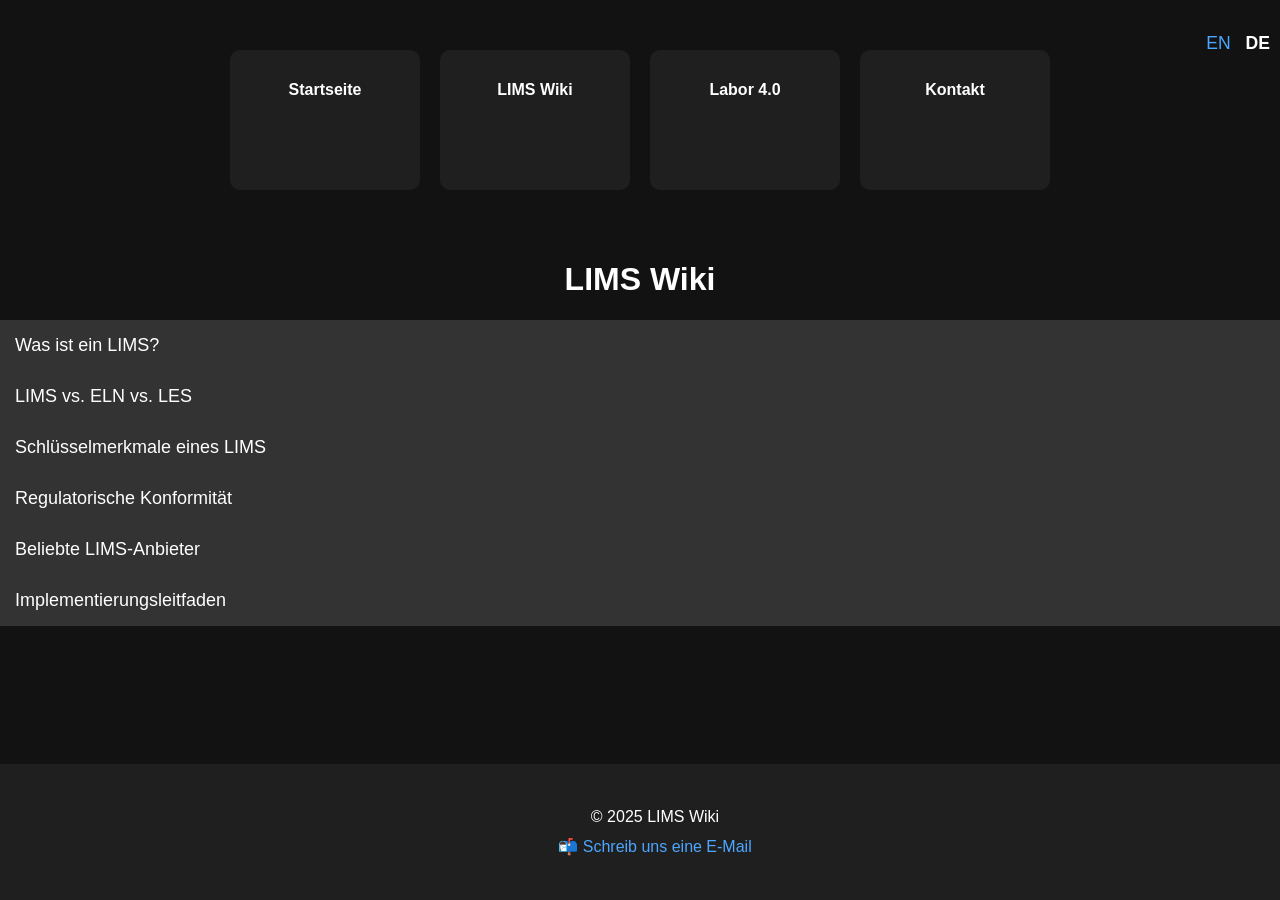
<file: limsWiki_DE.html>
<!DOCTYPE html>
<html lang="de">
<head>
  <meta charset="UTF-8">
  <meta name="viewport" content="width=device-width, initial-scale=1.0">
  <meta name="description" content="LIMS Wiki – Umfassende Informationen zu LIMS, ELN und LES Systemen.">
  <meta name="keywords" content="LIMS, ELN, LES, Laborinformatik, Labormanagement, GxP, ISO 17025, FDA 21 CFR Part 11, ALCOA+">
  <title>LIMS Wiki</title>
  <link href="style.css" rel="stylesheet" type="text/css" media="all">
  <script>
    document.addEventListener("DOMContentLoaded", function () {
      document.querySelectorAll(".accordion").forEach((button) => {
        button.addEventListener("click", function () {
          this.classList.toggle("active");
          let panel = this.nextElementSibling;
          panel.style.display = (panel.style.display === "block") ? "none" : "block";
        });
      });
    });
  </script>
  <style>
    .accordion {
      background-color: #333;
      color: white;
      cursor: pointer;
      padding: 15px;
      width: 100%;
      border: none;
      text-align: left;
      font-size: 18px;
      transition: 0.3s;
    }
    .accordion:hover {
      background-color: #4da6ff;
    }
    .panel {
      display: none;
      background-color: #1f1f1f;
      padding: 15px;
      border-left: 4px solid #4da6ff;
    }
  </style>
</head>

<body>
  <!-- Sprach-Navigation -->
  <nav class="language-navbar">
    <ul>
      <li><a href="limsWiki.html">EN</a></li>
      <li><a href="limsWiki_DE.html" class="active">DE</a></li>
    </ul>
  </nav>

  <!-- Hauptnavigation -->
  <nav class="main-navbar">
    <ul>
      <li><a href="index_DE.html">Startseite</a></li>
      <li><a href="limsWiki_DE.html" class="active">LIMS Wiki</a></li>
      <li><a href="lab4_DE.html">Labor 4.0</a></li>
      <li><a href="contact_DE.html">Kontakt</a></li>
    </ul>
  </nav>

  <header>
    <h1>LIMS Wiki</h1>
  </header>

  <main>
    <button class="accordion">Was ist ein LIMS?</button>
    <div class="panel">
      <p>Ein Laboratory Information Management System (LIMS) ist eine spezialisierte Softwarelösung zur Steigerung der Effizienz und Effektivität von Laborabläufen. Es automatisiert Workflows, verwaltet Proben, integriert Instrumente und unterstützt die Datennachverfolgung und -analyse. LIMS-Systeme helfen Laboren, Prozesse zu vereinfachen, manuelle Fehler zu reduzieren und regulatorischen Anforderungen gerecht zu werden.</p>
      <h3>Wichtige Funktionen und Vorteile:</h3>
      <ul>
        <li><strong>Probenmanagement:</strong> Verfolgt und organisiert Proben im gesamten Lebenszyklus.</li>
        <li><strong>Workflow-Automatisierung:</strong> Reduziert manuelle Tätigkeiten und erhöht die Produktivität.</li>
        <li><strong>Datenintegration:</strong> Verbindet Laborgeräte und externe Systeme.</li>
        <li><strong>Regulatorische Konformität:</strong> Unterstützt z. B. FDA 21 CFR Part 11, ISO 17025, ALCOA+.</li>
        <li><strong>Datenanalyse und Reporting:</strong> Liefert Berichte und Einblicke für fundierte Entscheidungen.</li>
      </ul>
      <p>Weitere Informationen findest du in folgenden NCBI/PubMed-Quellen:</p>
      <ul>
        <li><a href="https://pubmed.ncbi.nlm.nih.gov/17238388/">Hao Li et al. – Model driven laboratory information management systems</a></li>
        <li><a href="https://pubmed.ncbi.nlm.nih.gov/27807749/">Yalan Chen et al. – LIMS and Clinical Data Management</a></li>
      </ul>
    </div>

    <button class="accordion">LIMS vs. ELN vs. LES</button>
    <div class="panel">
      <p>Diese Systeme erfüllen unterschiedliche Aufgaben:</p>
      <ul>
        <li><strong>LIMS:</strong> Verwaltung von Proben, Daten und Laborprozessen.</li>
        <li><strong>ELN:</strong> Elektronische Laborjournale zur Dokumentation von Experimenten.</li>
        <li><strong>LES:</strong> Standardisierte Durchführung von Laboraktivitäten.</li>
      </ul>
    </div>

    <button class="accordion">Schlüsselmerkmale eines LIMS</button>
    <div class="panel">
      <ul>
        <li><strong>Probenverfolgung:</strong> Lückenlose Rückverfolgbarkeit.</li>
        <li><strong>Integration:</strong> Verbindung mit Laborinstrumenten und Datenbanken.</li>
        <li><strong>Compliance:</strong> Unterstützung gängiger Normen und Richtlinien.</li>
        <li><strong>Automatisierung:</strong> Optimierung durch digitale Prozesse.</li>
      </ul>
    </div>

    <button class="accordion">Regulatorische Konformität</button>
    <div class="panel">
      <p>Ein LIMS unterstützt die Einhaltung wichtiger Vorschriften:</p>
      <ul>
        <li><strong>GxP:</strong> Gute Labor- und Herstellungspraxis (GLP, GMP).</li>
        <li><strong>FDA 21 CFR Part 11:</strong> Elektronische Daten & Signaturen.</li>
        <li><strong>ISO 17025:</strong> Kompetenzanforderungen für Prüflabore.</li>
        <li><strong>ALCOA+:</strong> Grundsätze für Datenintegrität.</li>
      </ul>
    </div>

    <button class="accordion">Beliebte LIMS-Anbieter</button>
    <div class="panel">
      <p>Marktführende LIMS-Lösungen sind unter anderem:</p>
      <ul>
        <li><strong>LabWare</strong> – Sehr anpassungsfähiges Enterprise-LIMS.</li>
        <li><strong>STARLIMS</strong> – Integriertes System mit Analytikfunktionen.</li>
        <li><strong>LabVantage</strong> – Skalierbares, webbasiertes LIMS.</li>
        <li><strong>Bika LIMS</strong> – Open-Source-Lösung für Labore.</li>
      </ul>
    </div>

    <button class="accordion">Implementierungsleitfaden</button>
    <div class="panel">
      <p>Schritte zur erfolgreichen LIMS-Einführung:</p>
      <ul>
        <li><strong>Anforderungsanalyse:</strong> Was braucht das Labor wirklich?</li>
        <li><strong>Anbieterauswahl:</strong> Funktionen, Kosten und Support vergleichen.</li>
        <li><strong>Systemkonfiguration:</strong> Anpassung an bestehende Abläufe.</li>
        <li><strong>Validierung & Schulung:</strong> Akzeptanz und Compliance sicherstellen.</li>
      </ul>
    </div>
  </main>

  <footer>
    <div style="text-align: center; padding: 20px; background-color: #1f1f1f; color: #ffffff;">
      <p style="margin: 5px 0;">&copy; 2025 LIMS Wiki</p>
      <p style="margin: 5px 0;">
        📬 <a href="mailto:digitallabs4.0@gmail.com" style="color: #4da6ff; text-decoration: none;">
          Schreib uns eine E-Mail
        </a>
      </p>
    </div>
  </footer>
</body>
</html>
</file>
<file: style.css>
/* Auto-generated responsive dark theme CSS — 2025-03-22 */

/* Base dark styling */
body {
  font-family: Arial, sans-serif;
  margin: 0;
  padding: 0;
  background-color: #121212;
  color: #e0e0e0;
  display: flex;
  flex-direction: column;
  min-height: 100vh;
}

h1, h2 {
  text-align: center;
  color: #ffffff;
}

p {
  margin: 0 20px 20px 20px;
  line-height: 1.6;
}

ul {
  list-style-type: none;
  padding-left: 20px;
  margin: 20px 0;
  font-size: 1.1em;
  line-height: 1.5;
}

ul li strong {
  color: #4da6ff;
}

.language-navbar {
  position: absolute;
  right: 10px;
  top: 10px;
}

.language-navbar ul {
  list-style: none;
  padding: 0;
}

.language-navbar li {
  display: inline;
  margin-left: 10px;
}

.language-navbar a {
  text-decoration: none;
  color: #4da6ff;
}

.language-navbar a.active {
  font-weight: bold;
  color: #ffffff;
}

.main-navbar {
  display: flex;
  justify-content: center;
  margin: 20px 0;
}

.main-navbar ul {
  display: flex;
  flex-wrap: wrap;
  justify-content: center;
  list-style: none;
  padding: 0;
}

.main-navbar li {
  margin: 10px;
}

.main-navbar a {
  display: block;
  padding: 20px;
  background-color: #1f1f1f;
  color: white;
  text-align: center;
  text-decoration: none;
  width: clamp(120px, 20vw, 150px);
  height: 100px;
  line-height: 2.5;
  border-radius: 10px;
  font-size: 16px;
  font-weight: bold;
  transition: background-color 0.3s ease;
}

.main-navbar a:hover {
  background-color: #4da6ff;
}

.banner-section {
  position: relative;
  background: url('bannerDigitallabs4.0.webp') no-repeat center center;
  background-size: cover;
  color: white;
  padding: 100px 20px;
  z-index: 1;
}

.banner-section::before {
  content: "";
  position: absolute;
  top: 0; left: 0; right: 0; bottom: 0;
  background-color: rgba(0, 0, 0, 0.6);
  z-index: -1;
}

.accordion {
  background-color: #333;
  color: white;
  cursor: pointer;
  padding: 15px;
  width: 100%;
  border: none;
  text-align: left;
  font-size: 18px;
  transition: 0.3s;
}

.accordion:hover {
  background-color: #4da6ff;
}

.panel {
  display: none;
  background-color: #1f1f1f;
  padding: 15px;
  border-left: 4px solid #4da6ff;
}

main {
  flex: 1;
  padding-bottom: 20px;
}

footer {
  background-color: #1f1f1f;
  color: white;
  text-align: center;
  padding: 15px;
  width: 100%;
  margin-top: auto;
}

/* Responsive Design */
@media (max-width: 768px) {
  .main-navbar ul {
    flex-direction: row;           /* bleibt horizontal */
    flex-wrap: nowrap;             /* kein Umbrechen */
    overflow-x: auto;              /* erlaubt horizontales Scrollen */
    -webkit-overflow-scrolling: touch;
  }

  .main-navbar li {
    flex: 0 0 auto;
    margin: 5px;
  }

  .main-navbar a {
    width: 100px;
    height: 80px;
    padding: 10px;
    font-size: 14px;
    line-height: 1.2;
  }

  .accordion {
    font-size: 16px;
    padding: 12px;
  }

  .panel {
    font-size: 15px;
    padding: 10px;
  }

  body, p, li {
    font-size: 16px;
    padding: 0 10px;
  }

  h1 {
    font-size: 2em;
    padding: 0 10px;
  }

  .language-navbar {
    position: fixed;
    top: 10px;
    right: 10px;
    z-index: 1000;
    background-color: rgba(31, 31, 31, 0.95);
    padding: 5px 10px;
    border-radius: 8px;
  }
  
  .language-navbar ul {
    display: flex;
    gap: 10px;
    margin: 0;
    padding: 0;
    list-style: none;
  }
  
  .language-navbar li {
    margin: 0;
  }
  
  .language-navbar a {
    color: #4da6ff;
    text-decoration: none;
    font-weight: bold;
  }
  
  .language-navbar a.active {
    color: #ffffff;
  }
  
  /* Shift content down so it's not hidden under the navbar */
  .main-navbar {
    margin-top: 60px; /* oder mehr, je nach Höhe der language-navbar */
  }
  

/* Global link styling */
a {
  color: #ffffff;
  text-decoration: none;
}

a:hover {
  color: #4da6ff;
  text-decoration: underline;
}
</file>
